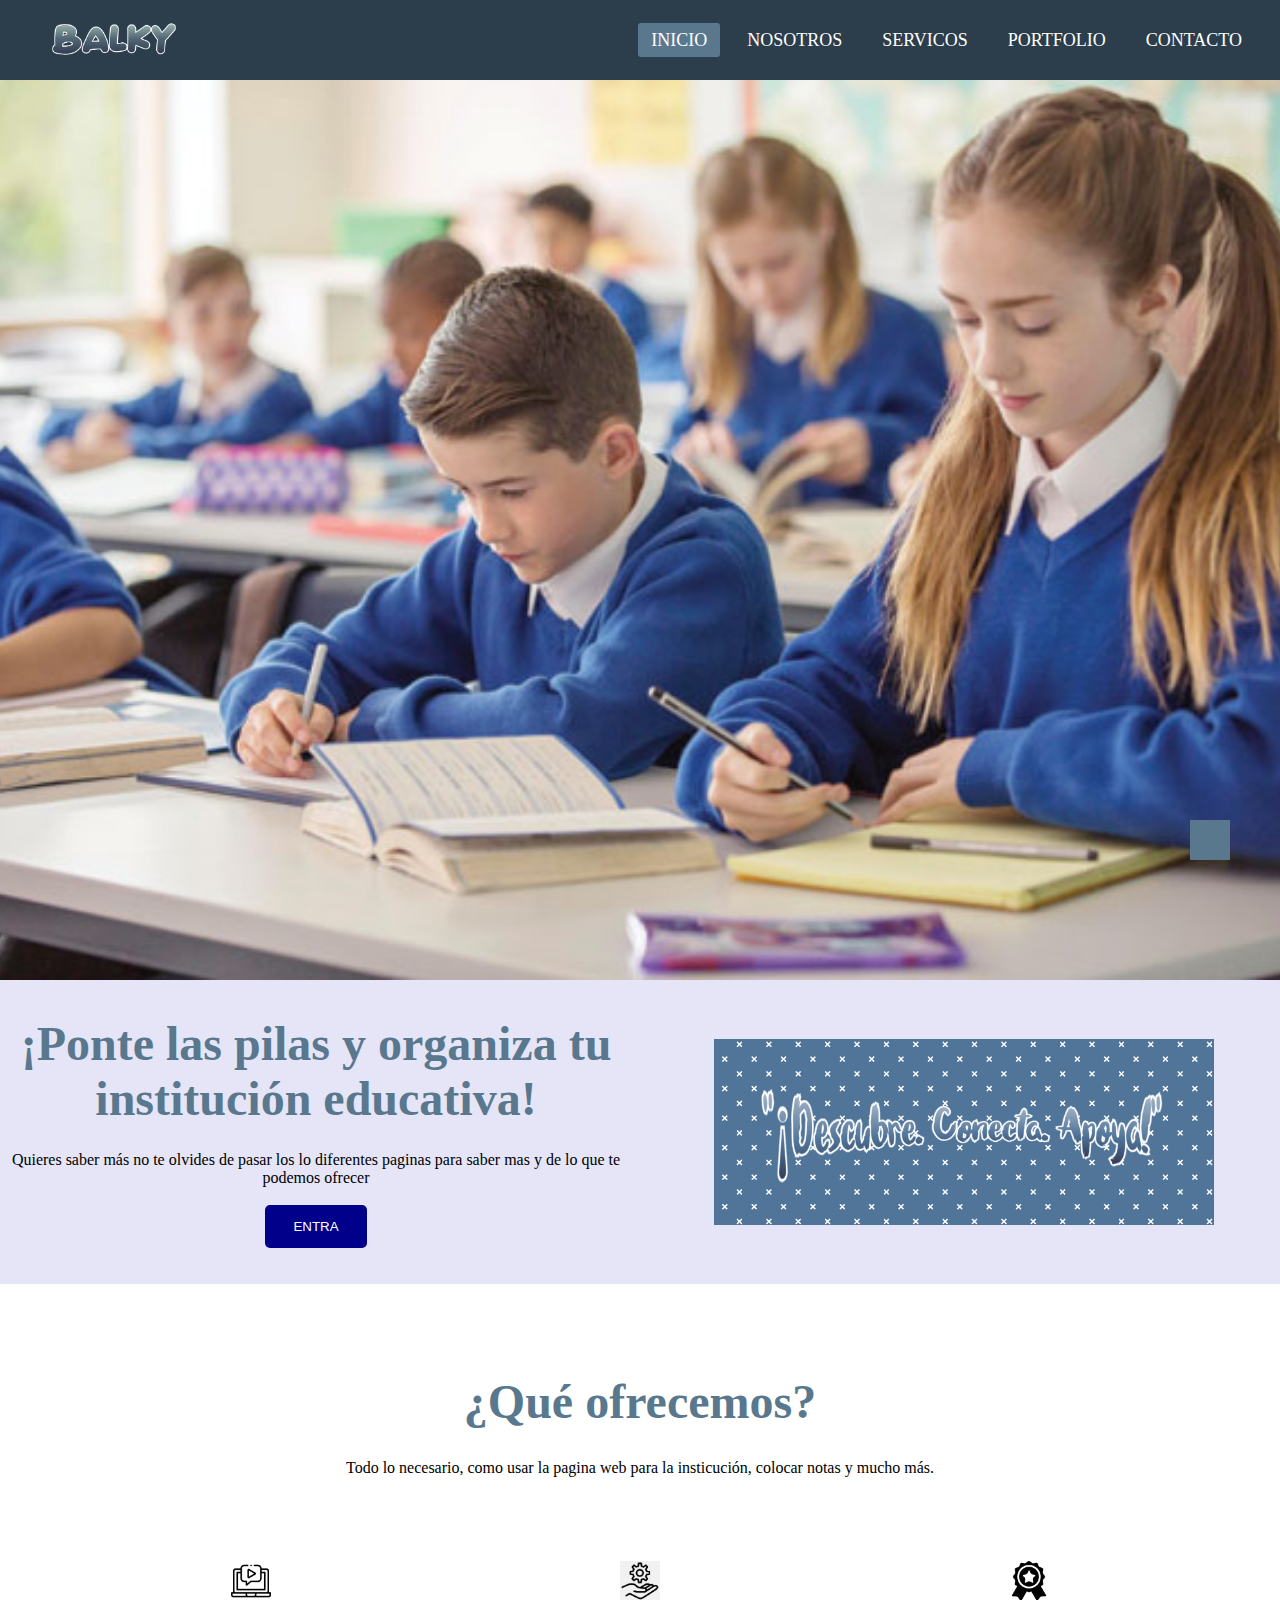
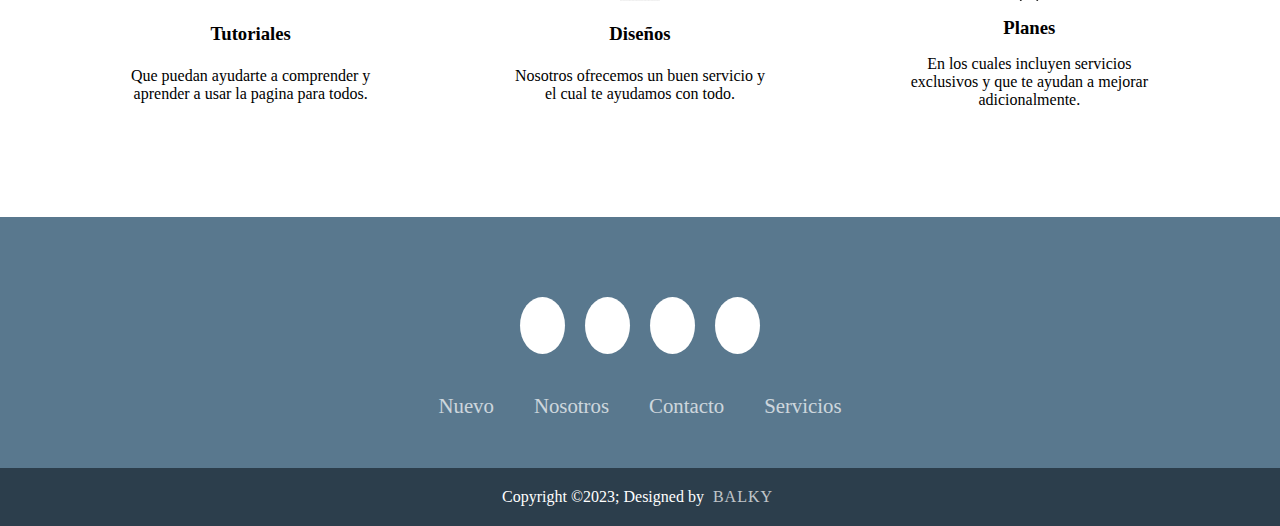
<file: index.html>
<DOCTYPE html>
<html lang="en">
<head>
<meta charset="UTF-8">
<meta http-equiv="X-UA-Compatible" content="IE=edge">
<meta name="viewport" content="width=device-width, initial-scale=1.0">
<title>BALKY</title>
<link rel="stylesheet" href="pagina%20web.css">
   <link rel="stylesheet" href="https://cdnjs.cloudflare.com/ajax/libs/font-awesome/6.5.1/css/all.min.css" integrity="sha512-DTOQO9RWCH3ppGqcWaEA1BIZOC6xxalwEsw9c2QQeAIftl+Vegovlnee1c9QX4TctnWMn13TZye+giMm8e2LwA==" crossorigin="anonymous" referrerpolicy="no-referrer">

<link href="https://cdnjs.cloudflare.com/ajax/libs/font-awesome/5.13.0/css/all.min.css" rel="stylesheet">

</head>

		<ul>
			<li><a href="http://www.facebook.com/falconmasters" target="_blank" class="icon-facebook"></a></li>
			<li><a href="http://www.twitter.com/falconmasters" target="_blank" class="icon-twitter"></a></li>

		</ul>
	</div>
<body>
<nav>
<input type="checkbox" id="check">
<label for="check" class="checkbtn">
<i class="fas fa-bars"></i>
</label>
<a href="#" class="enlace">
<img src="logo2.png" alt="" class="logo">
</a>
<ul>
<li><a class="active" href="#">Inicio</a></li>

<li><a href="xd.html" STYLE="text-decoration:none" href="#"> Nosotros </a></li>
<li><a href="servicios.html" STYLE="text-decoration:none" href="#">Servicos</a></li>
<li><a href="portafolio.html" STYLE="text-decoration:none" href="#">Portfolio</a></li>
<li><a href="CONTACTOS.html" STYLE="text-decoration:none" href="#">Contacto</a></li>
</ul>
</nav>
<section> </section>

 <main class="knowledge">
<br>
<br>
<div class="knowledge__container container">
 <div class="knowledege__texts">
     <h2 class="subtitle"> <center> ¡Ponte las pilas y organiza tu institución educativa! </center></h2>
     <p class="knowledge__paragraph"><center>Quieres saber más no te olvides de pasar los lo diferentes paginas para saber mas y de lo que te podemos ofrecer </center></p>
<br>
<div style="text-align: center">
     <a href="https://youtu.be/qCrh2IkMci0"><button class="my">ENTRA </button> </a>

</div>
    </div>
<figure class="knowledge__picture">
<img src="balky.png" class="knowledge__img">
</figure>
</div>
<br>
<br>
     </main>


 <main>
<main class="container about">
<br>
<br>
<br>
<br>
<br> 

<h2 class="subtitle">¿Qué ofrecemos?</h2>
<p class="about__paragraph">Todo lo necesario, como usar la pagina web para la insticución, colocar notas y mucho más.</p>

<div class="about__main">
<article class="about__icons">
<img src="tuto.png" class="about__icon">
<h3 class="about__title">Tutoriales</h3>
<p class="about__paragrah">Que puedan ayudarte a comprender y aprender a usar la pagina para todos.</p>
 </article>

<article class="about__icons">
    <a href="portafolio.html"><img src="servicio.png" class="about__icon"> </a>
<h3 class="about__title">Diseños</h3>
<p class="about__paragrah">Nosotros ofrecemos un buen servicio y el cual te ayudamos con todo.</p>
</article>
<article class="about__icons">
    <a href="servicios.html"><img src="plan.png" class="about__icon"> </a>
<h3 class="about__title">Planes</h3>
<p class="about__paragrah">En los cuales incluyen servicios exclusivos y que te ayudan a mejorar adicionalmente.</p>
</article>
</div>

<br>
<br>
<br>
<br>
<br>
<br>

    <footer>
    <div class="footerContainer">
        <div class="socialIcons">
            <a href="https://www.facebook.com/profile.php?id=61556766422732"><i class="fa-brands fa-facebook"></i></a>
            <a href="https://www.instagram.com/balky387/"><i class="fa-brands fa-instagram"></i></a>
            <a href="https://www.instagram.com/balky387/"><i class="fa-brands fa-google-plus"></i></a>
            <a href="https://youtu.be/qCrh2IkMci0"><i class="fa-brands fa-youtube"></i></a>
        </div>
        <div class="footerNav">
            <ul>
                <li><a href="pagina%20web.html">Nuevo</a></li>
                <li><a href="xd.html">Nosotros</a></li>
                <li><a href="CONTACTOS.html">Contacto</a></li>
                <li><a href="servicios.html">Servicios</a></li>
            </ul>
        </div>
        
    </div>
    <div class="footerBottom">
        <p>Copyright &copy;2023; Designed by <span class="designer">BALKY</span></p>
    </div>
</footer>

<a class="gotopbtn" href="#"> <i class="fa-solid fa-arrow-up"></i> </a>

</body>
</html>
</file>
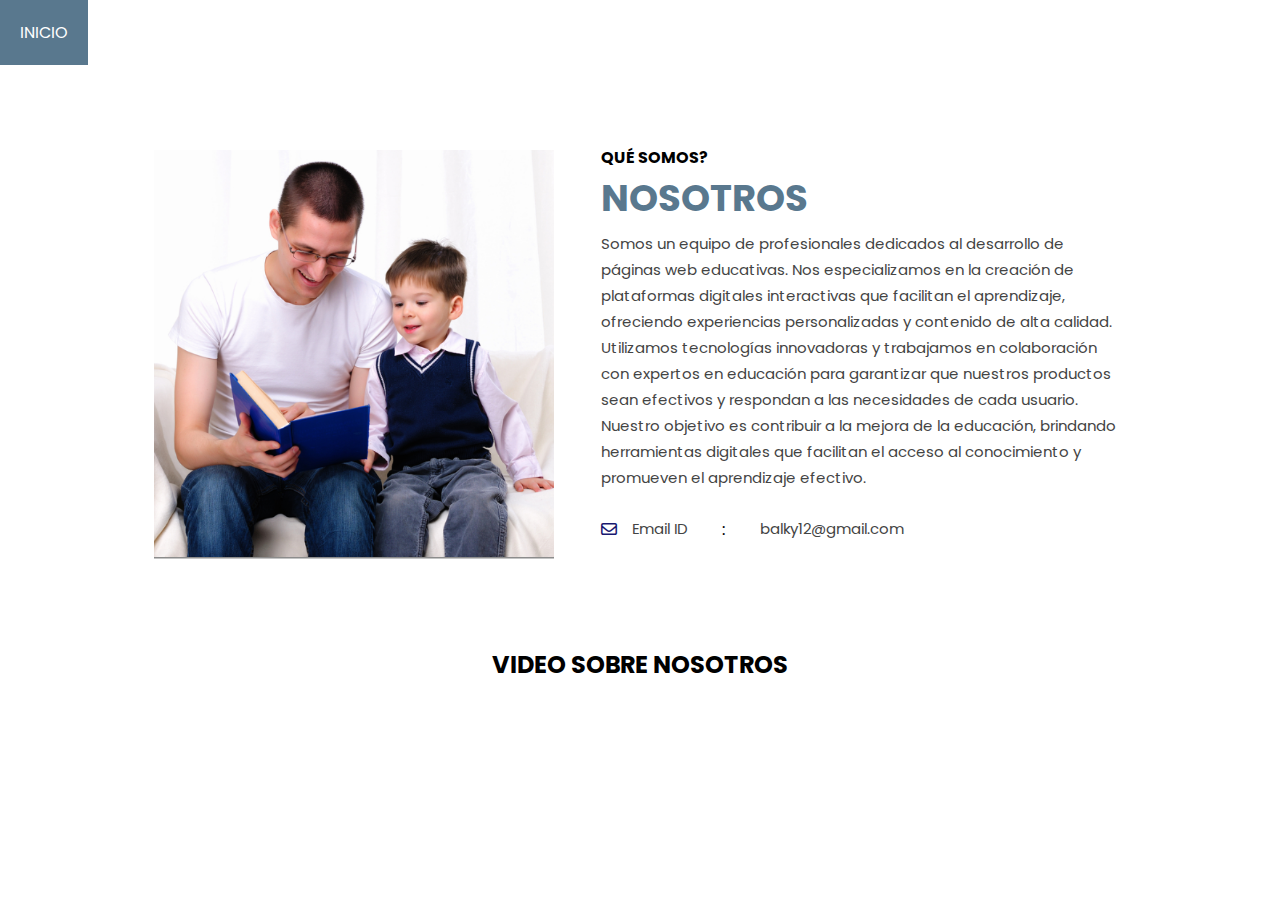
<file: xd.html>
<!DOCTYPE html>
<html lang="en">

    <head>
        <meta charset="UTF-8">
        <meta http-equiv="X-UA-Compatible" content="IE=edge">
        <meta name="viewport" content="width=device-width, initial-scale=1.0">
        <title>BALKY</title>
<link rel="stylesheet" href="xd2.css">
        <link rel="stylesheet" href="https://cdnjs.cloudflare.com/ajax/libs/font-awesome/6.3.0/css/all.min.css" />
        <style>
            @import url('https://fonts.googleapis.com/css2?family=Poppins:wght@400;500;600&display=swap');
        </style>
        </head>

    <body>
        
       <a href="index.html" class="btn" > INICIO </a>
        
        
        <section id="about-section">
            <!-- about left  -->
            <div class="about-left">
                <img src="Captura.PNG" alt="" />
            </div>

            <!-- about right  -->
            <div class="about-right">
                <h4>QUÉ SOMOS?</h4>
                <h1>NOSOTROS</h1>
                <p>Somos un equipo de profesionales dedicados al desarrollo de páginas web educativas.  Nos especializamos en la creación de plataformas digitales interactivas que facilitan el aprendizaje,  ofreciendo experiencias personalizadas y contenido de alta calidad.  Utilizamos tecnologías innovadoras y trabajamos en colaboración con expertos en educación para garantizar que nuestros productos sean efectivos y respondan a las necesidades de cada usuario.  Nuestro objetivo es contribuir a la mejora de la educación,  brindando herramientas digitales que  facilitan el acceso al conocimiento y  promueven el aprendizaje efectivo. 
                </p>
                <div class="address">
                    <ul>
                        <li>
                            <span class="address-logo">
                                <i class="far fa-envelope"></i>
                            </span>
                            <p>Email ID</p>
                            <span class="saprater">:</span>
                            <p>balky12@gmail.com</p>
                        </li>
                    </ul>

            </div>

        </section>

            <H2> <CENTER>VIDEO SOBRE NOSOTROS </CENTER></H2>
<br>
<div style="text-align:center;" >
<iframe width="800" height="600" src="https://www.youtube.com/embed/qCrh2IkMci0?si=qmawrY7UMcoSqXAS" title="YouTube video player" frameborder="0" allow="accelerometer; autoplay; clipboard-write; encrypted-media; gyroscope; picture-in-picture; web-share" referrerpolicy="strict-origin-when-cross-origin" allowfullscreen></iframe>

    </body>

</html>
</file>
<file: xd2.css>
*{
                padding: 0;
                margin: 0;
                box-sizing: border-box;
                font-family: poppins;
            }
            #about-section {
                width: 100%;
                height: auto;
                display: flex;
                justify-content: space-between;
                align-items: center;
                padding: 80px 12%;
            }
            .about-left img{
                width: 400px;
                height: auto;
                transform: translateY(2px);
            }
            .about-right {
                width: 54%;
            }

            .about-right ul li {
                display: flex;
                align-items: center;
            }

            .about-right h1 {
                color: #59788E;
                font-size: 37px;
                margin-bottom: 5px;
            }

            .about-right p {
                color: #444;
                line-height: 26px;
                font-size: 15px;
            }

            .about-right .address {
                margin: 25px 0;
            }

            .about-right .address ul li {
                margin-bottom: 5px;
            }

            .address .address-logo {
                margin-right: 15px;
                color: midnightblue;
            }

            .address .saprater {
                margin: 0 35px;
            }

            .about-right .expertise ul {
                width: 80%;
                display: flex;
                align-items: center;
                justify-content: space-between;
            }

            .expertise h3 {
                margin-bottom: 10px;
            }

            .expertise .expertise-logo {
                font-size: 19px;
                margin-right: 10px;
                color: #59788E;
            }
        </style>

H2{
 FONT
}


.btn {
    display: inline-block;
background-color: #59788E;
padding:20px;
text-decoration: none;
}

a{ 
color: white}



/* Estilos para dispositivos móviles */
@media (max-width: 768px) { 
    #about-section {
        flex-direction: column; /* Cambia a una columna */
        padding: 40px 5%; /* Ajusta el padding */
    }
    .about-left img {
        width: 100%; /* Ancho completo */
        margin-bottom: 20px; /* Agrega un margen inferior */
    }
    .about-right {
        width: 100%; /* Ancho completo */
    }
    .about-right .expertise ul {
        width: 100%; /* Ancho completo */
        flex-direction: column; /* Cambia a una columna */
        align-items: flex-start; /* Alinea los elementos al inicio */
    }
    .expertise .expertise-logo {
        margin-right: 0; /* Quita el margen derecho */
    }
}
 iframe {
        width: 100%; /* Ancho completo */
        height: 200px; /* Ajusta la altura a tu gusto */
    }
</file>
